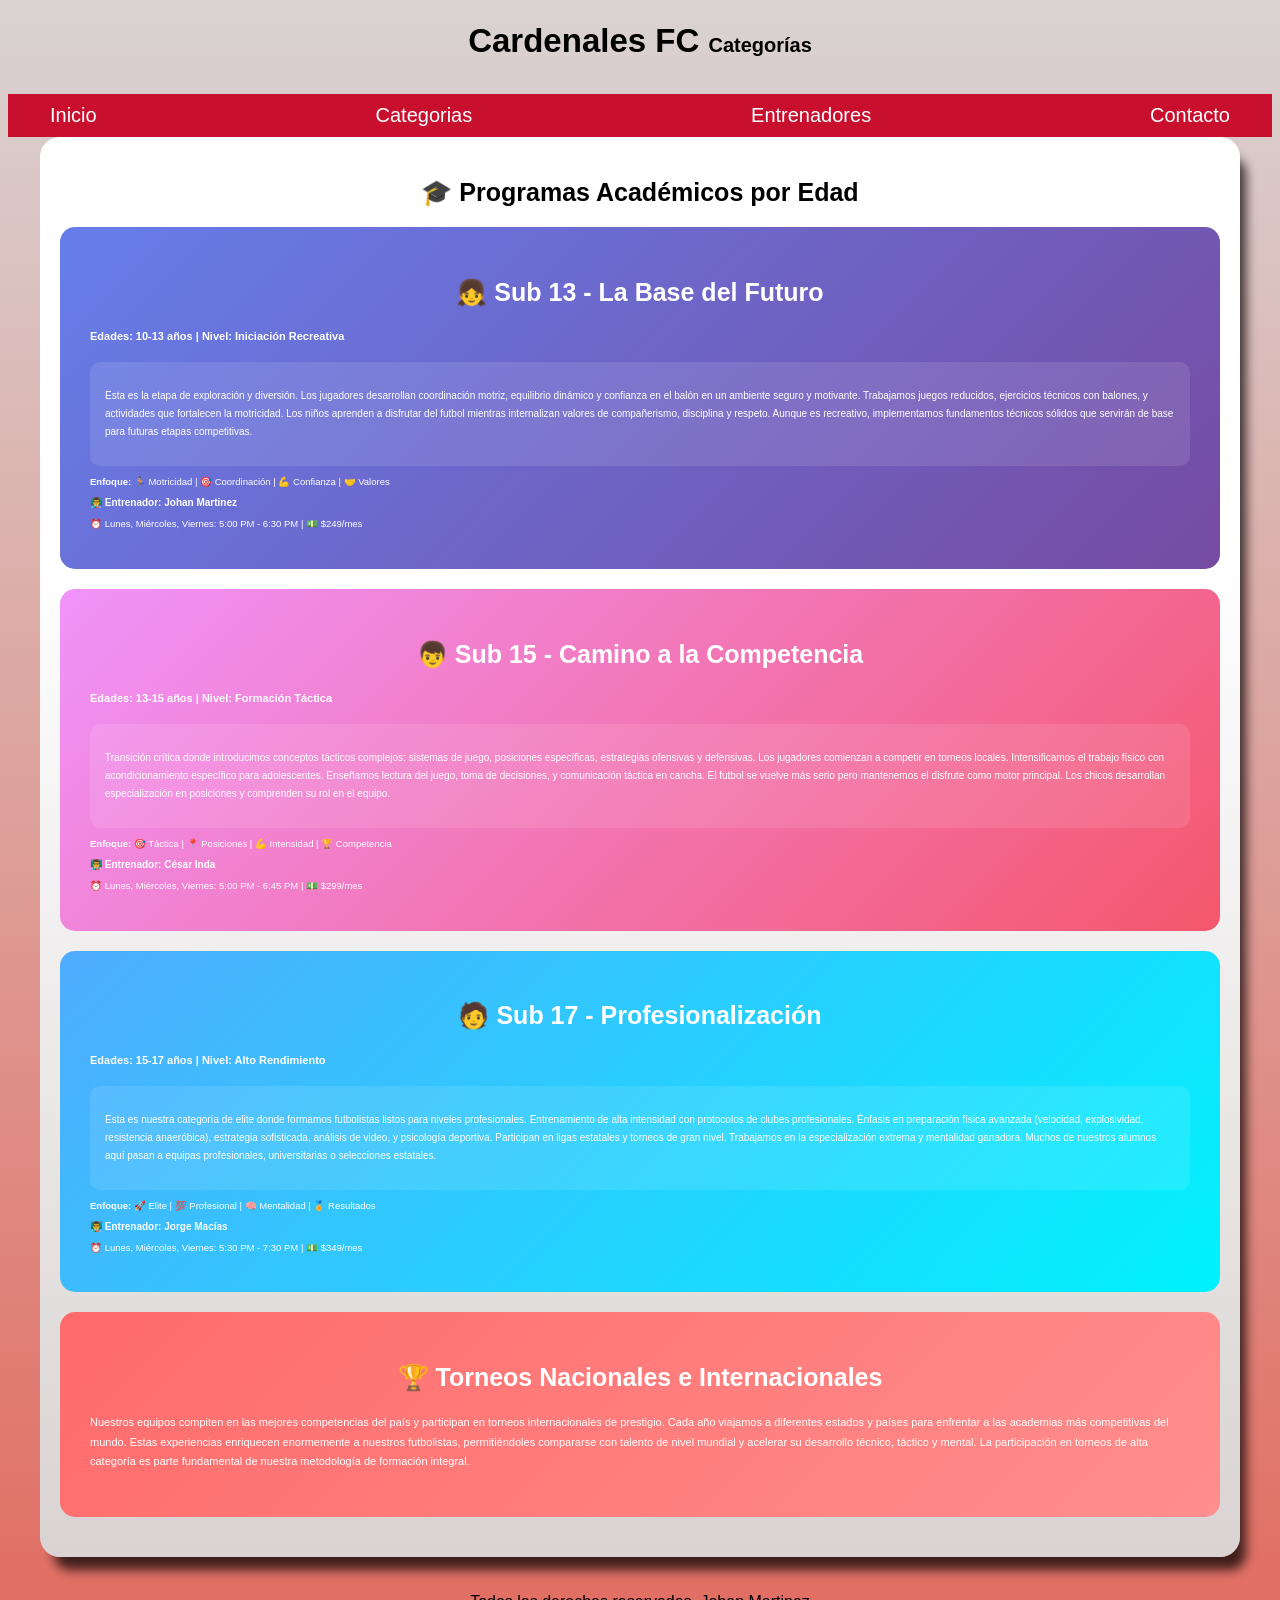
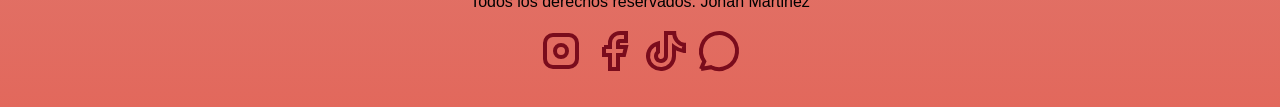
<file: categorias.html>
<!DOCTYPE html>
<html lang="es">
<head>
    <meta charset="UTF-8">
    <meta name="viewport" content="width=device-width, initial-scale=1.0">
    <title>Cardenales FC - Categorías</title>
    <link rel="stylesheet" href="style.css">
</head>
<body>

    <header>
        <h1 class="titulo">Cardenales FC <span>Categorías</span></h1>
    </header>

    <div class="nav-bg">
        <nav class="navegacion-principal contenedor">
            <a href="index.html">Inicio</a>
            <a href="categorias.html">Categorias</a>
            <a href="entrenadores.html">Entrenadores</a>
            <a href="contacto.html">Contacto</a>
        </nav>
    </div>

    <main class="contenedor sombra">

        <h2 style="text-align: center; margin-bottom: 2rem; font-size: 2.5rem;">🎓 Programas Académicos por Edad</h2>

        <!-- SECCIÓN 1: SUB 13 - Desarrollo Motriz -->
        <section style="background: linear-gradient(135deg, #667EEA 0%, #764BA2 100%); color: white; padding: 3rem; border-radius: 1.5rem; margin-bottom: 2rem;">
            <h2 style="color: white; font-size: 2.5rem;">👧 Sub 13 - La Base del Futuro</h2>
            <p style="font-size: 1.1rem; line-height: 1.8; margin: 1.5rem 0;">
                <strong>Edades: 10-13 años | Nivel: Iniciación Recreativa</strong>
            </p>
            <div style="background-color: rgba(255,255,255,0.1); padding: 1.5rem; border-radius: 1rem; margin: 1rem 0;">
                <p style="font-size: 1rem; line-height: 1.8;">Esta es la etapa de exploración y diversión. Los jugadores desarrollan coordinación motriz, equilibrio dinámico y confianza en el balón en un ambiente seguro y motivante. Trabajamos juegos reducidos, ejercicios técnicos con balones, y actividades que fortalecen la motricidad. Los niños aprenden a disfrutar del futbol mientras internalizan valores de compañerismo, disciplina y respeto. Aunque es recreativo, implementamos fundamentos técnicos sólidos que servirán de base para futuras etapas competitivas.</p>
            </div>
            <p style="font-size: 0.95rem;"><strong>Enfoque:</strong> 🏃 Motricidad | 🎯 Coordinación | 💪 Confianza | 🤝 Valores</p>
            <p style="font-size: 1rem; margin-top: 1rem;"><strong>👨‍🏫 Entrenador: Johan Martinez</strong></p>
            <p style="font-size: 0.95rem;">⏰ Lunes, Miércoles, Viernes: 5:00 PM - 6:30 PM | 💵 $249/mes</p>
        </section>

        <!-- SECCIÓN 2: SUB 15 - Transición Competitiva -->
        <section style="background: linear-gradient(135deg, #F093FB 0%, #F5576C 100%); color: white; padding: 3rem; border-radius: 1.5rem; margin-bottom: 2rem;">
            <h2 style="color: white; font-size: 2.5rem;">👦 Sub 15 - Camino a la Competencia</h2>
            <p style="font-size: 1.1rem; line-height: 1.8; margin: 1.5rem 0;">
                <strong>Edades: 13-15 años | Nivel: Formación Táctica</strong>
            </p>
            <div style="background-color: rgba(255,255,255,0.1); padding: 1.5rem; border-radius: 1rem; margin: 1rem 0;">
                <p style="font-size: 1rem; line-height: 1.8;">Transición crítica donde introducimos conceptos tácticos complejos: sistemas de juego, posiciones específicas, estrategias ofensivas y defensivas. Los jugadores comienzan a competir en torneos locales. Intensificamos el trabajo físico con acondicionamiento específico para adolescentes. Enseñamos lectura del juego, toma de decisiones, y comunicación táctica en cancha. El futbol se vuelve más serio pero mantenemos el disfrute como motor principal. Los chicos desarrollan especialización en posiciones y comprenden su rol en el equipo.</p>
            </div>
            <p style="font-size: 0.95rem;"><strong>Enfoque:</strong> 🎯 Táctica | 📍 Posiciones | 💪 Intensidad | 🏆 Competencia</p>
            <p style="font-size: 1rem; margin-top: 1rem;"><strong>👨‍🏫 Entrenador: César Inda</strong></p>
            <p style="font-size: 0.95rem;">⏰ Lunes, Miércoles, Viernes: 5:00 PM - 6:45 PM | 💵 $299/mes</p>
        </section>

        <!-- SECCIÓN 3: SUB 17 - Profesionalización -->
        <section style="background: linear-gradient(135deg, #4FACFE 0%, #00F2FE 100%); color: white; padding: 3rem; border-radius: 1.5rem; margin-bottom: 2rem;">
            <h2 style="color: white; font-size: 2.5rem;">🧑 Sub 17 - Profesionalización</h2>
            <p style="font-size: 1.1rem; line-height: 1.8; margin: 1.5rem 0;">
                <strong>Edades: 15-17 años | Nivel: Alto Rendimiento</strong>
            </p>
            <div style="background-color: rgba(255,255,255,0.1); padding: 1.5rem; border-radius: 1rem; margin: 1rem 0;">
                <p style="font-size: 1rem; line-height: 1.8;">Esta es nuestra categoría de elite donde formamos futbolistas listos para niveles profesionales. Entrenamiento de alta intensidad con protocolos de clubes profesionales. Énfasis en preparación física avanzada (velocidad, explosividad, resistencia anaeróbica), estrategia sofisticada, análisis de video, y psicología deportiva. Participan en ligas estatales y torneos de gran nivel. Trabajamos en la especialización extrema y mentalidad ganadora. Muchos de nuestros alumnos aquí pasan a equipas profesionales, universitarias o selecciones estatales.</p>
            </div>
            <p style="font-size: 0.95rem;"><strong>Enfoque:</strong> 🚀 Elite | 💯 Profesional | 🧠 Mentalidad | 🏅 Resultados</p>
            <p style="font-size: 1rem; margin-top: 1rem;"><strong>👨‍🏫 Entrenador: Jorge Macías</strong></p>
            <p style="font-size: 0.95rem;">⏰ Lunes, Miércoles, Viernes: 5:30 PM - 7:30 PM | 💵 $349/mes</p>
        </section>

        <!-- SECCIÓN 4: TORNEOS NACIONALES E INTERNACIONALES -->
        <section style="background: linear-gradient(135deg, #FF6B6B 0%, #FF8E8E 100%); color: white; padding: 3rem; border-radius: 1.5rem; margin-bottom: 2rem;">
            <h2 style="color: white; font-size: 2.5rem;">🏆 Torneos Nacionales e Internacionales</h2>
            <p style="font-size: 1.1rem; line-height: 1.8; margin: 1.5rem 0;">Nuestros equipos compiten en las mejores competencias del país y participan en torneos internacionales de prestigio. Cada año viajamos a diferentes estados y países para enfrentar a las academias más competitivas del mundo. Estas experiencias enriquecen enormemente a nuestros futbolistas, permitiéndoles compararse con talento de nivel mundial y acelerar su desarrollo técnico, táctico y mental. La participación en torneos de alta categoría es parte fundamental de nuestra metodología de formación integral.</p>
        </section>

    </main>

    <footer>
        <p>Todos los derechos reservados. Johan Martinez</p>
        <a href="https://www.instagram.com/fccardenales1" target="_blank" aria-label="Instagram"><svg xmlns="http://www.w3.org/2000/svg" width="48" height="48" viewBox="0 0 24 24" fill="none" stroke="#7a0c1c" stroke-width="2"><rect x="4" y="4" width="16" height="16" rx="4"/><circle cx="12" cy="12" r="3"/><line x1="16.5" y1="7.5" x2="16.5" y2="7.501"/></svg></a>
        <a href="https://www.facebook.com/share/1V9bbWjzzs/" target="_blank" aria-label="Facebook"><svg xmlns="http://www.w3.org/2000/svg" width="48" height="48" viewBox="0 0 24 24" fill="none" stroke="#7a0c1c" stroke-width="2"><path d="M7 10v4h3v7h4v-7h3l1 -4h-4v-2a1 1 0 0 1 1 -1h3v-4h-3a5 5 0 0 0 -5 5v2h-3"/></svg></a>
        <a href="https://www.tiktok.com/@mtzzz_j" target="_blank" aria-label="TikTok"><svg xmlns="http://www.w3.org/2000/svg" width="48" height="48" viewBox="0 0 24 24" fill="none" stroke="#7a0c1c" stroke-width="2"><path d="M21 7.917v4.034a9.948 9.948 0 0 1 -5 -1.951v4.5a6.5 6.5 0 1 1 -8 -6.326v4.326a2.5 2.5 0 1 0 4 2v-11.5h4.083a6.005 6.005 0 0 0 4.917 5.917z"/></svg></a>
        <a href="https://wa.me/524492642793" target="_blank" aria-label="WhatsApp"><svg xmlns="http://www.w3.org/2000/svg" width="48" height="48" viewBox="0 0 24 24" fill="none" stroke="#7a0c1c" stroke-width="2"><path d="M3 21l1.65 -3.8a9 9 0 1 1 3.4 2.9l-5.05 .9"/></svg></a>
    </footer>

</body>
</html>
</file>
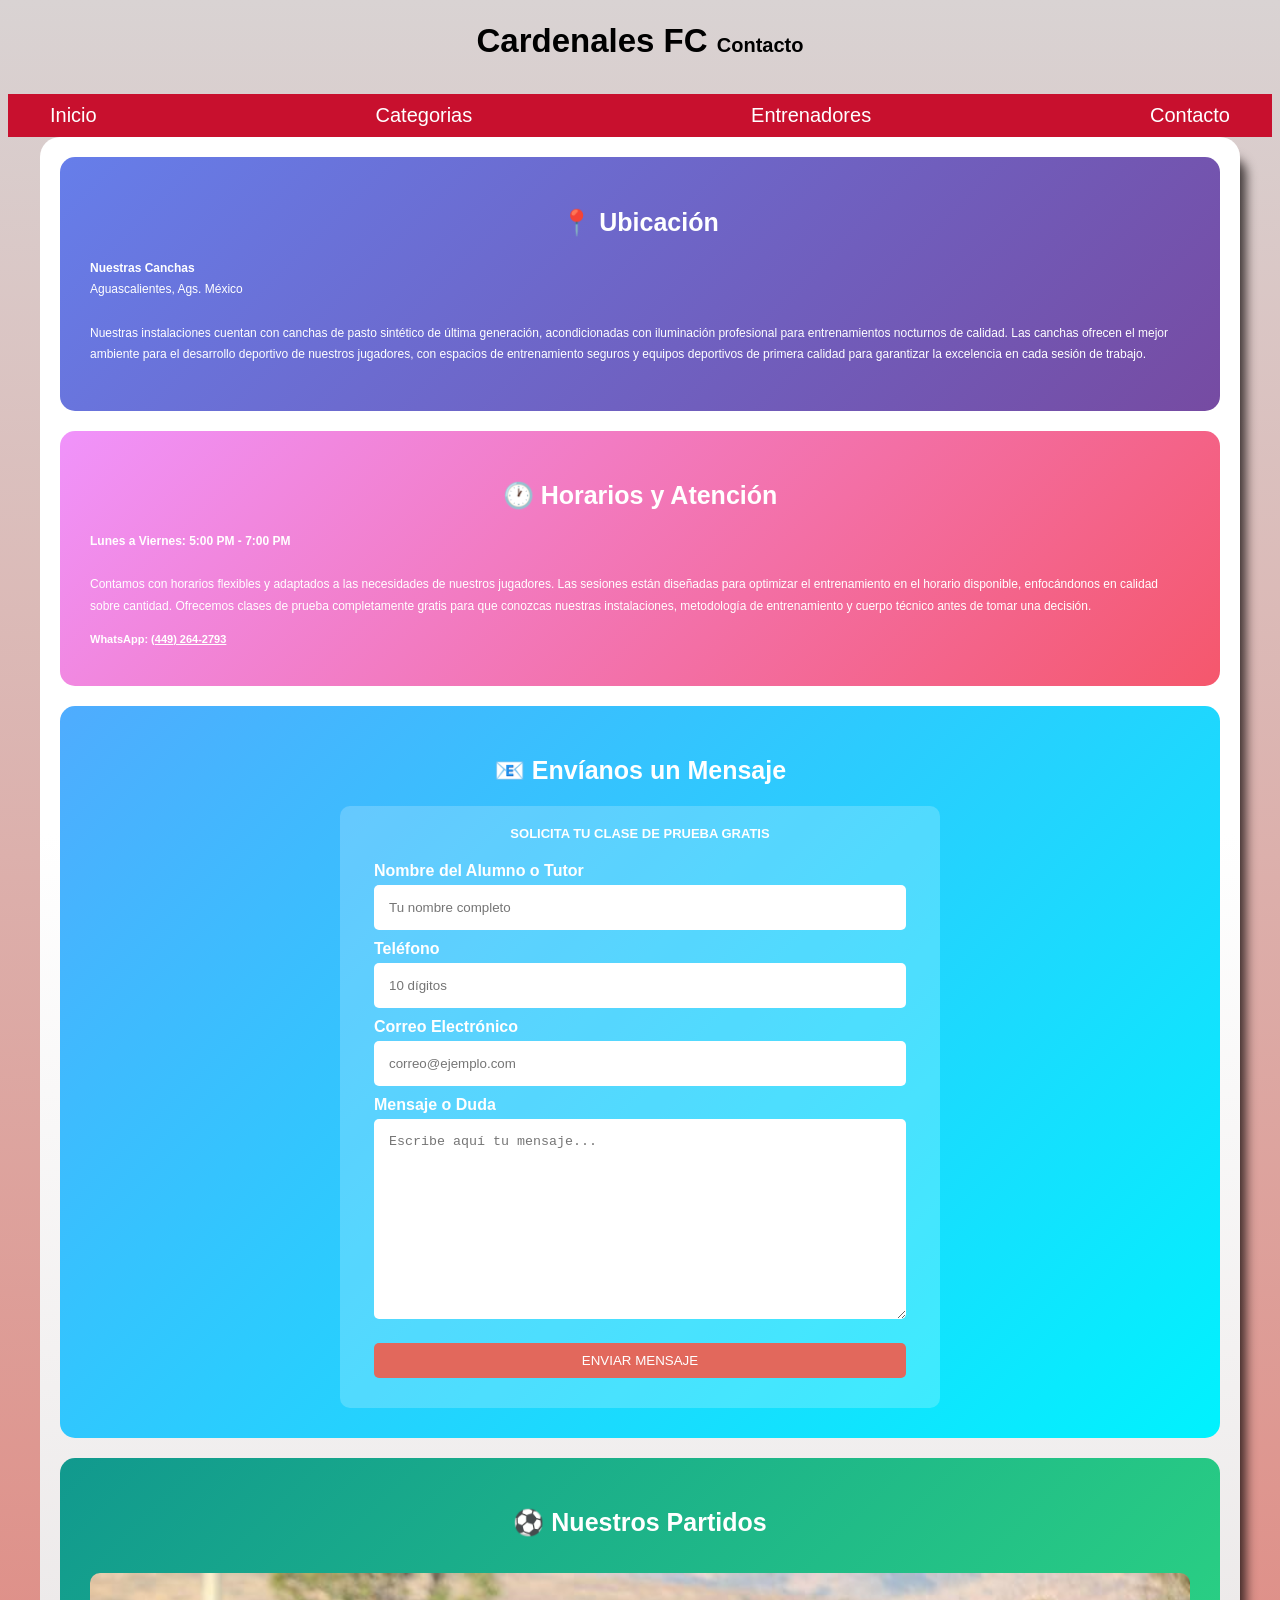
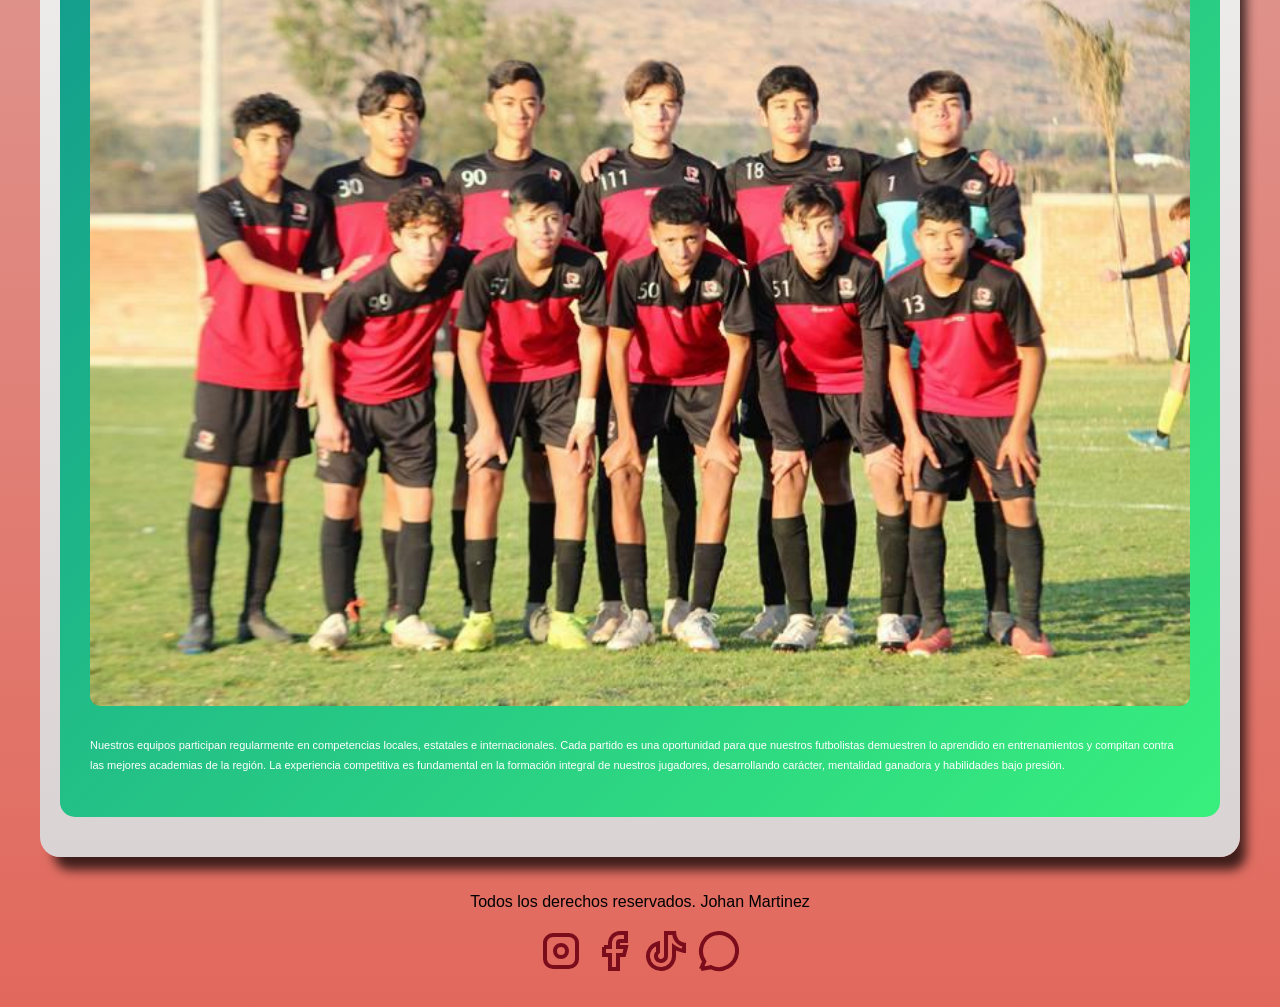
<file: contacto.html>
<!DOCTYPE html>
<html lang="es">
<head>
    <meta charset="UTF-8">
    <meta name="viewport" content="width=device-width, initial-scale=1.0">
    <title>Cardenales FC - Contacto</title>
    <link rel="stylesheet" href="style.css">
</head>
<body>

    <header>
        <h1 class="titulo">Cardenales FC <span>Contacto</span></h1>
    </header>

    <div class="nav-bg">
        <nav class="navegacion-principal contenedor">
            <a href="index.html">Inicio</a>
            <a href="categorias.html">Categorias</a>
            <a href="entrenadores.html">Entrenadores</a>
            <a href="contacto.html">Contacto</a>
        </nav>
    </div>

    <main class="contenedor sombra">

        <!-- SECCIÓN 1: UBICACIÓN -->
        <section style="background: linear-gradient(135deg, #667EEA 0%, #764BA2 100%); color: white; padding: 3rem; border-radius: 1.5rem; margin-bottom: 2rem;">
            <h2 style="color: white; font-size: 2.5rem;">📍 Ubicación</h2>
            <p style="font-size: 1.2rem; line-height: 1.8; margin: 1.5rem 0;">
                <strong>Nuestras Canchas</strong><br>
                Aguascalientes, Ags. México<br><br>
                Nuestras instalaciones cuentan con canchas de pasto sintético de última generación, acondicionadas con iluminación profesional para entrenamientos nocturnos de calidad. Las canchas ofrecen el mejor ambiente para el desarrollo deportivo de nuestros jugadores, con espacios de entrenamiento seguros y equipos deportivos de primera calidad para garantizar la excelencia en cada sesión de trabajo.
            </p>
        </section>

        <!-- SECCIÓN 2: HORARIOS -->
        <section style="background: linear-gradient(135deg, #F093FB 0%, #F5576C 100%); color: white; padding: 3rem; border-radius: 1.5rem; margin-bottom: 2rem;">
            <h2 style="color: white; font-size: 2.5rem;">🕐 Horarios y Atención</h2>
            <p style="font-size: 1.2rem; line-height: 1.8; margin: 1.5rem 0;">
                <strong>Lunes a Viernes: 5:00 PM - 7:00 PM</strong><br><br>
                Contamos con horarios flexibles y adaptados a las necesidades de nuestros jugadores. Las sesiones están diseñadas para optimizar el entrenamiento en el horario disponible, enfocándonos en calidad sobre cantidad. Ofrecemos clases de prueba completamente gratis para que conozcas nuestras instalaciones, metodología de entrenamiento y cuerpo técnico antes de tomar una decisión.
            </p>
            <p style="font-size: 1.1rem;"><strong>WhatsApp: <a href="https://wa.me/524492642793" style="color: white; text-decoration: underline;">(449) 264-2793</a></strong></p>
        </section>

        <!-- SECCIÓN 3: FORMULARIO -->
        <section style="background: linear-gradient(135deg, #4FACFE 0%, #00F2FE 100%); color: white; padding: 3rem; border-radius: 1.5rem; margin-bottom: 2rem;">
            <h2 style="color: white; font-size: 2.5rem;">📧 Envíanos un Mensaje</h2>
            <form class="formulario" style="background: rgba(255,255,255,0.2); border-radius: 1rem; padding: 2rem;">
                <fieldset style="border: none;">
                    <legend style="color: white; font-size: 1.3rem; font-weight: bold; margin-bottom: 1.5rem;">Solicita tu clase de prueba gratis</legend>
                    <div class="contenedor campos">
                        <div class="campo">
                            <label style="color: white;">Nombre del Alumno o Tutor</label>
                            <input class="input-text" type="text" placeholder="Tu nombre completo" style="color: #333;">
                        </div>
                        <div class="campo">
                            <label style="color: white;">Teléfono</label>
                            <input class="input-text" type="tel" placeholder="10 dígitos" style="color: #333;">
                        </div>
                        <div class="campo">
                            <label style="color: white;">Correo Electrónico</label>
                            <input class="input-text" type="email" placeholder="correo@ejemplo.com" style="color: #333;">
                        </div>
                        <div class="campo">
                            <label style="color: white;">Mensaje o Duda</label>
                            <textarea class="input-text" placeholder="Escribe aquí tu mensaje..." style="color: #333;"></textarea>
                        </div>
                        <div class="enviar">
                            <input class="boton" type="submit" value="Enviar Mensaje">
                        </div>
                    </div>
                </fieldset>
            </form>
        </section>

        <!-- SECCIÓN 4: PARTIDO -->
        <section style="background: linear-gradient(135deg, #11998e 0%, #38ef7d 100%); color: white; padding: 3rem; border-radius: 1.5rem; margin-bottom: 2rem;">
            <h2 style="color: white; font-size: 2.5rem;">⚽ Nuestros Partidos</h2>
            <img src="imagen/partido.jpg" alt="Partidos Cardenales FC" style="width: 100%; border-radius: 1rem; margin: 1.5rem 0;">
            <p style="font-size: 1.1rem; line-height: 1.8;">Nuestros equipos participan regularmente en competencias locales, estatales e internacionales. Cada partido es una oportunidad para que nuestros futbolistas demuestren lo aprendido en entrenamientos y compitan contra las mejores academias de la región. La experiencia competitiva es fundamental en la formación integral de nuestros jugadores, desarrollando carácter, mentalidad ganadora y habilidades bajo presión.</p>
        </section>

    </main>

    <footer>
        <p>Todos los derechos reservados. Johan Martinez</p>
        <a href="https://www.instagram.com/fccardenales1" target="_blank" aria-label="Instagram"><svg xmlns="http://www.w3.org/2000/svg" width="48" height="48" viewBox="0 0 24 24" fill="none" stroke="#7a0c1c" stroke-width="2"><rect x="4" y="4" width="16" height="16" rx="4"/><circle cx="12" cy="12" r="3"/><line x1="16.5" y1="7.5" x2="16.5" y2="7.501"/></svg></a>
        <a href="https://www.facebook.com/share/1V9bbWjzzs/" target="_blank" aria-label="Facebook"><svg xmlns="http://www.w3.org/2000/svg" width="48" height="48" viewBox="0 0 24 24" fill="none" stroke="#7a0c1c" stroke-width="2"><path d="M7 10v4h3v7h4v-7h3l1 -4h-4v-2a1 1 0 0 1 1 -1h3v-4h-3a5 5 0 0 0 -5 5v2h-3"/></svg></a>
        <a href="https://www.tiktok.com/@mtzzz_j" target="_blank" aria-label="TikTok"><svg xmlns="http://www.w3.org/2000/svg" width="48" height="48" viewBox="0 0 24 24" fill="none" stroke="#7a0c1c" stroke-width="2"><path d="M21 7.917v4.034a9.948 9.948 0 0 1 -5 -1.951v4.5a6.5 6.5 0 1 1 -8 -6.326v4.326a2.5 2.5 0 1 0 4 2v-11.5h4.083a6.005 6.005 0 0 0 4.917 5.917z"/></svg></a>
        <a href="https://wa.me/524492642793" target="_blank" aria-label="WhatsApp"><svg xmlns="http://www.w3.org/2000/svg" width="48" height="48" viewBox="0 0 24 24" fill="none" stroke="#7a0c1c" stroke-width="2"><path d="M3 21l1.65 -3.8a9 9 0 1 1 3.4 2.9l-5.05 .9"/></svg></a>
    </footer>

</body>
</html>
</file>
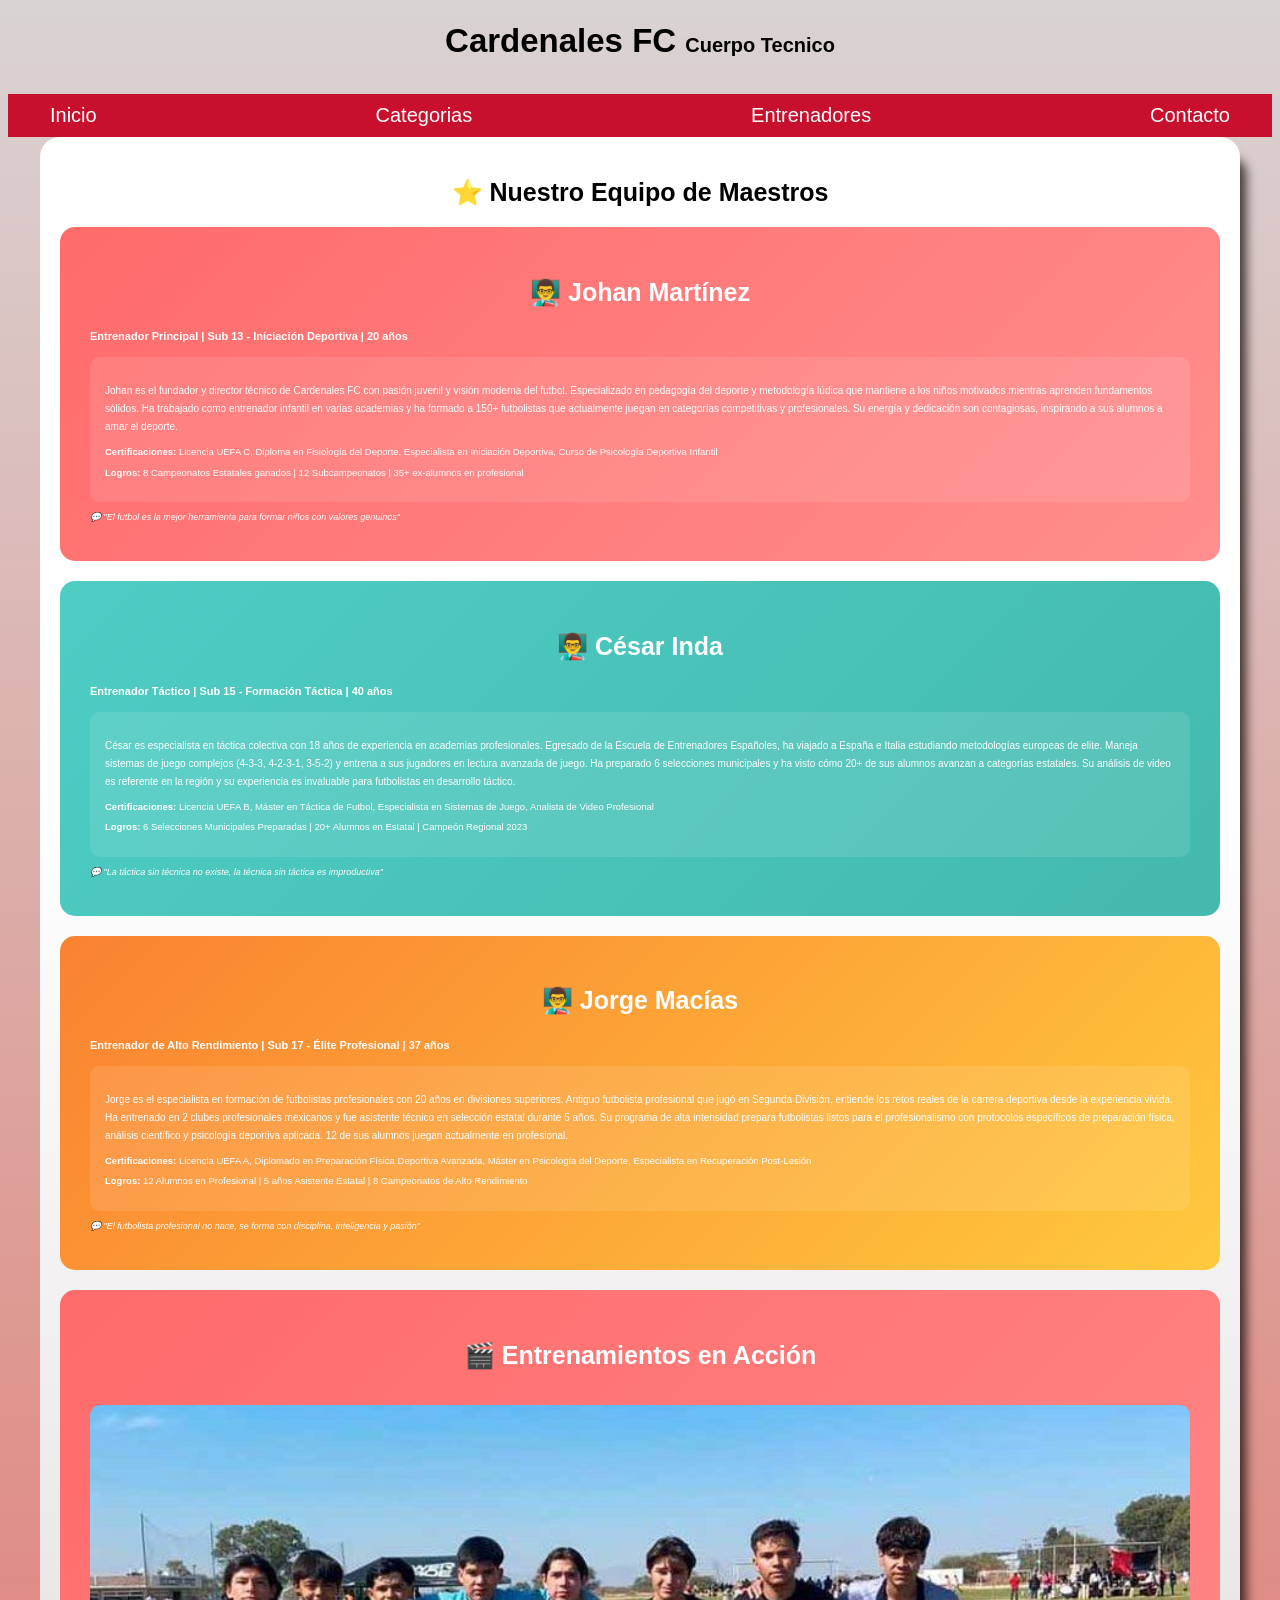
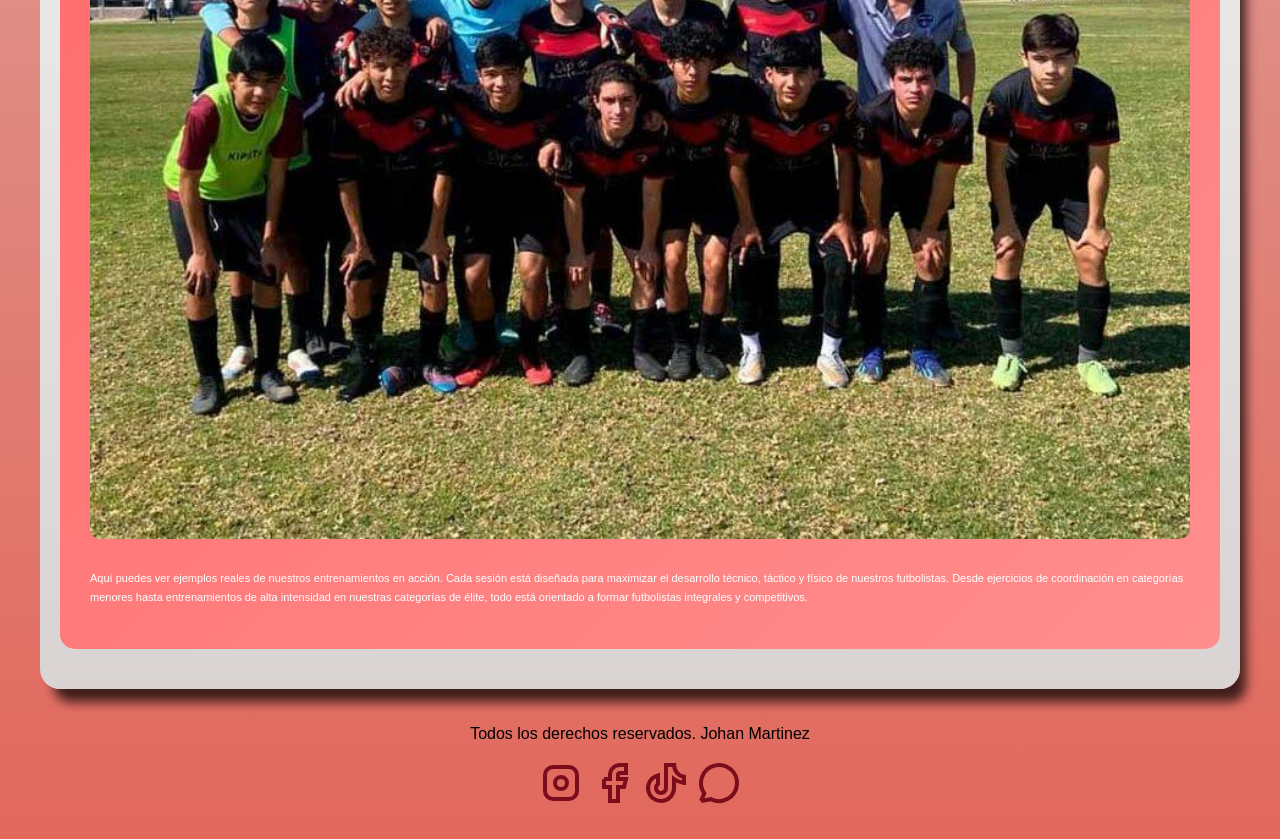
<file: entrenadores.html>
<!DOCTYPE html>
<html lang="es">
<head>
    <meta charset="UTF-8">
    <meta name="viewport" content="width=device-width, initial-scale=1.0">
    <title>Cardenales FC - Entrenadores</title>
    <link rel="stylesheet" href="style.css">
</head>
<body>

    <header>
        <h1 class="titulo">Cardenales FC <span>Cuerpo Tecnico</span></h1>
    </header>

    <div class="nav-bg">
        <nav class="navegacion-principal contenedor">
            <a href="index.html">Inicio</a>
            <a href="categorias.html">Categorias</a>
            <a href="entrenadores.html">Entrenadores</a>
            <a href="contacto.html">Contacto</a>
        </nav>
    </div>

    <main class="contenedor sombra">

        <h2 style="text-align: center; margin-bottom: 2rem; font-size: 2.5rem;">⭐ Nuestro Equipo de Maestros</h2>

        <!-- SECCIÓN 1: JOHAN -->
        <section style="background: linear-gradient(135deg, #FF6B6B 0%, #FF8E8E 100%); color: white; padding: 3rem; border-radius: 1.5rem; margin-bottom: 2rem;">
            <h2 style="color: white; font-size: 2.5rem;">👨‍🏫 Johan Martínez</h2>
            <p style="font-size: 1.1rem; line-height: 1.8; margin: 1rem 0;">
                <strong>Entrenador Principal | Sub 13 - Iniciación Deportiva | 20 años</strong>
            </p>
            <div style="background-color: rgba(255,255,255,0.1); padding: 1.5rem; border-radius: 1rem; margin: 1rem 0;">
                <p style="font-size: 1rem; line-height: 1.8;">Johan es el fundador y director técnico de Cardenales FC con pasión juvenil y visión moderna del futbol. Especializado en pedagogía del deporte y metodología lúdica que mantiene a los niños motivados mientras aprenden fundamentos sólidos. Ha trabajado como entrenador infantil en varias academias y ha formado a 150+ futbolistas que actualmente juegan en categorías competitivas y profesionales. Su energía y dedicación son contagiosas, inspirando a sus alumnos a amar el deporte.</p>
                <p style="font-size: 0.95rem; margin-top: 1rem;"><strong>Certificaciones:</strong> Licencia UEFA C, Diploma en Fisiología del Deporte, Especialista en Iniciación Deportiva, Curso de Psicología Deportiva Infantil</p>
                <p style="font-size: 0.95rem;"><strong>Logros:</strong> 8 Campeonatos Estatales ganados | 12 Subcampeonatos | 35+ ex-alumnos en profesional</p>
            </div>
            <p style="font-size: 0.9rem; font-style: italic;">💬 "El futbol es la mejor herramienta para formar niños con valores genuinos"</p>
        </section>

        <!-- SECCIÓN 2: CÉSAR -->
        <section style="background: linear-gradient(135deg, #4ECDC4 0%, #44B9AE 100%); color: white; padding: 3rem; border-radius: 1.5rem; margin-bottom: 2rem;">
            <h2 style="color: white; font-size: 2.5rem;">👨‍🏫 César Inda</h2>
            <p style="font-size: 1.1rem; line-height: 1.8; margin: 1rem 0;">
                <strong>Entrenador Táctico | Sub 15 - Formación Táctica | 40 años</strong>
            </p>
            <div style="background-color: rgba(255,255,255,0.1); padding: 1.5rem; border-radius: 1rem; margin: 1rem 0;">
                <p style="font-size: 1rem; line-height: 1.8;">César es especialista en táctica colectiva con 18 años de experiencia en academias profesionales. Egresado de la Escuela de Entrenadores Españoles, ha viajado a España e Italia estudiando metodologías europeas de elite. Maneja sistemas de juego complejos (4-3-3, 4-2-3-1, 3-5-2) y entrena a sus jugadores en lectura avanzada de juego. Ha preparado 6 selecciones municipales y ha visto cómo 20+ de sus alumnos avanzan a categorías estatales. Su análisis de video es referente en la región y su experiencia es invaluable para futbolistas en desarrollo táctico.</p>
                <p style="font-size: 0.95rem; margin-top: 1rem;"><strong>Certificaciones:</strong> Licencia UEFA B, Máster en Táctica de Futbol, Especialista en Sistemas de Juego, Analista de Video Profesional</p>
                <p style="font-size: 0.95rem;"><strong>Logros:</strong> 6 Selecciones Municipales Preparadas | 20+ Alumnos en Estatal | Campeón Regional 2023</p>
            </div>
            <p style="font-size: 0.9rem; font-style: italic;">💬 "La táctica sin técnica no existe, la técnica sin táctica es improductiva"</p>
        </section>

        <!-- SECCIÓN 3: JORGE -->
        <section style="background: linear-gradient(135deg, #FA8231 0%, #FFC93D 100%); color: white; padding: 3rem; border-radius: 1.5rem; margin-bottom: 2rem;">
            <h2 style="color: white; font-size: 2.5rem;">👨‍🏫 Jorge Macías</h2>
            <p style="font-size: 1.1rem; line-height: 1.8; margin: 1rem 0;">
                <strong>Entrenador de Alto Rendimiento | Sub 17 - Élite Profesional | 37 años</strong>
            </p>
            <div style="background-color: rgba(255,255,255,0.1); padding: 1.5rem; border-radius: 1rem; margin: 1rem 0;">
                <p style="font-size: 1rem; line-height: 1.8;">Jorge es el especialista en formación de futbolistas profesionales con 20 años en divisiones superiores. Antiguo futbolista profesional que jugó en Segunda División, entiende los retos reales de la carrera deportiva desde la experiencia vivida. Ha entrenado en 2 clubes profesionales mexicanos y fue asistente técnico en selección estatal durante 5 años. Su programa de alta intensidad prepara futbolistas listos para el profesionalismo con protocolos específicos de preparación física, análisis científico y psicología deportiva aplicada. 12 de sus alumnos juegan actualmente en profesional.</p>
                <p style="font-size: 0.95rem; margin-top: 1rem;"><strong>Certificaciones:</strong> Licencia UEFA A, Diplomado en Preparación Física Deportiva Avanzada, Máster en Psicología del Deporte, Especialista en Recuperación Post-Lesión</p>
                <p style="font-size: 0.95rem;"><strong>Logros:</strong> 12 Alumnos en Profesional | 5 años Asistente Estatal | 8 Campeonatos de Alto Rendimiento</p>
            </div>
            <p style="font-size: 0.9rem; font-style: italic;">💬 "El futbolista profesional no nace, se forma con disciplina, inteligencia y pasión"</p>
        </section>

        <!-- SECCIÓN EJEMPLOS: Entrenamientos en Acción -->
        <section style="background: linear-gradient(135deg, #FF6B6B 0%, #FF8E8E 100%); color: white; padding: 3rem; border-radius: 1.5rem; margin-bottom: 2rem;">
            <h2 style="color: white; font-size: 2.5rem;">🎬 Entrenamientos en Acción</h2>
            <img src="imagen/entrenamiento.jpg" alt="Entrenamientos Cardenales" style="width: 100%; border-radius: 1rem; margin: 1.5rem 0;">
            <p style="font-size: 1.1rem; line-height: 1.8;">Aquí puedes ver ejemplos reales de nuestros entrenamientos en acción. Cada sesión está diseñada para maximizar el desarrollo técnico, táctico y físico de nuestros futbolistas. Desde ejercicios de coordinación en categorías menores hasta entrenamientos de alta intensidad en nuestras categorías de élite, todo está orientado a formar futbolistas integrales y competitivos.</p>
        </section>

    </main>

    <footer>
        <p>Todos los derechos reservados. Johan Martinez</p>
        <a href="https://www.instagram.com/fccardenales1" target="_blank" aria-label="Instagram"><svg xmlns="http://www.w3.org/2000/svg" width="48" height="48" viewBox="0 0 24 24" fill="none" stroke="#7a0c1c" stroke-width="2"><rect x="4" y="4" width="16" height="16" rx="4"/><circle cx="12" cy="12" r="3"/><line x1="16.5" y1="7.5" x2="16.5" y2="7.501"/></svg></a>
        <a href="https://www.facebook.com/share/1V9bbWjzzs/" target="_blank" aria-label="Facebook"><svg xmlns="http://www.w3.org/2000/svg" width="48" height="48" viewBox="0 0 24 24" fill="none" stroke="#7a0c1c" stroke-width="2"><path d="M7 10v4h3v7h4v-7h3l1 -4h-4v-2a1 1 0 0 1 1 -1h3v-4h-3a5 5 0 0 0 -5 5v2h-3"/></svg></a>
        <a href="https://www.tiktok.com/@mtzzz_j" target="_blank" aria-label="TikTok"><svg xmlns="http://www.w3.org/2000/svg" width="48" height="48" viewBox="0 0 24 24" fill="none" stroke="#7a0c1c" stroke-width="2"><path d="M21 7.917v4.034a9.948 9.948 0 0 1 -5 -1.951v4.5a6.5 6.5 0 1 1 -8 -6.326v4.326a2.5 2.5 0 1 0 4 2v-11.5h4.083a6.005 6.005 0 0 0 4.917 5.917z"/></svg></a>
        <a href="https://wa.me/524492642793" target="_blank" aria-label="WhatsApp"><svg xmlns="http://www.w3.org/2000/svg" width="48" height="48" viewBox="0 0 24 24" fill="none" stroke="#7a0c1c" stroke-width="2"><path d="M3 21l1.65 -3.8a9 9 0 1 1 3.4 2.9l-5.05 .9"/></svg></a>
    </footer>

</body>
</html>
</file>
<file: style.css>
:root {
    /* Paleta de colores de mi página */
    --blanco: #FFFFFF;
    --rojo: #c8102e;
    --rojoFuerte: #7a0c1c;
    --negro: #1a1010;
    --gris: #d9d3d3;
    --rojoClaro: #e2685c;
    --grisOscuro: #38373790;

    /* Fuente principal */
    --fuentePrincipal: "Work Sans", sans-serif;

    /* Tamaño de la fuente */
    --tamañoFuente: 3.3rem;
}

html {
    font-size: 62.5%;
    box-sizing: border-box;
}

*,
*:before,
*:after {
    box-sizing: inherit;
}

/* Los siguientes estilos se agregaran a todo el body de mi documento */
body {
    font-size: 16px;
    font-family: var(--fuentePrincipal);
    font-weight: 400;
    /* gradiente fondo */
    background-image: linear-gradient(to top, var(--rojoClaro) 0%, var(--gris) 100%);
}

h1,
h2,
h3 {
    text-align: center;
}

h2 {
    font-size: 2.8rem;
}

h3 {
    font-size: 1.8rem;
}

.sombra {
    -webkit-box-shadow: 10px 17px 11px -4px rgba(0, 0, 0, 0.75);
    -moz-box-shadow: 10px 17px 11px -4px rgba(0, 0, 0, 0.75);
    box-shadow: 10px 17px 11px -4px rgba(10, 4, 4, 0.75);
    border-radius: 2rem;
    background-image: linear-gradient(to top, var(--gris) 0%, var(--blanco) 70%);
    padding: 2rem;
}

.titulo {
    font-size: var(--tamañoFuente);
    height: 5rem;
}

.titulo span {
    font-size: 2rem;
}

.subtitulo {
    text-align: center;
    font-size: 3.8rem;
    color: var(--blanco);
    padding-bottom: 10rem;
    padding-top: 15rem;
}

.place {
    font-weight: 600;
    color: var(--negro);
}

.boton {
    background-color: var(--rojoClaro);
    padding: 1rem 3rem;
    text-decoration: none;
    margin-top: 1rem;
    text-transform: uppercase;
    border-radius: 0.5rem;
    width: 80%;
    text-align: center;
    border: none;
}

.contenedor {
    max-width: 120rem;
    margin: 0 auto 0 auto;
}

.nav-bg {
    background-color: var(--rojo);
    position: relative;
    z-index: 10;
}

.navegacion-principal {
    display: flex;
    flex-direction: column;
    align-items: center;
}

@media (min-width: 480px) {
    .navegacion-principal {
        flex-direction: row;
        justify-content: space-between;
    }

    .boton {
        width: auto;
    }
}

.boton:hover {
    cursor: pointer;
}

.navegacion-principal a {
    padding: 1rem;
    color: var(--blanco);
    text-decoration: none;
    font-size: 2rem;
    font-weight: 400;
}

.navegacion-principal a:hover {
    background-color: var(--rojoFuerte);
    color: var(--blanco);
}

.hero {
    background-color: var(--rojoFuerte);
    background-image: url(imagen/images.jpeg);
    background-repeat: no-repeat;
    background-size: cover;
    background-position: center;
    height: 50rem;
    position: relative;
    margin-bottom: 4rem;
    overflow: hidden;
}

.contenido-hero {
    position: absolute;
    background-color: rgb(0 0 0 / 40%);
    width: 100%;
    height: 100%;
    display: flex;
    flex-direction: column;
    align-items: center;
    justify-content: center;
    padding-bottom: 4rem;
}

.servicios {
    display: grid;
    grid-template-columns: 1fr 1fr 1fr;
    column-gap: 3rem;
}

.servicio {
    display: flex;
    flex-direction: column;
    align-items: center;
}

.servicio p {
    line-height: 2;
    text-align: center;
}

.servicio .icono {
    height: 15rem;
    width: 15rem;
    background-color: var(--gris);
    border-radius: 50%;
    display: flex;
    justify-content: center;
    align-items: center;
}

.formulario {
    background-color: var(--gris);
    width: min(60rem, 100%);
    margin: 0 auto;
    padding: 2rem;
    border-radius: 1rem;
}

.formulario fieldset {
    border: none;
}

.formulario legend {
    text-align: center;
    font-size: 1.8rem;
    text-transform: uppercase;
    font-weight: 700;
    margin-bottom: 2rem;
}

.campo {
    margin-bottom: 1rem;
}

.campo label {
    color: var(--grisOscuro);
    font-weight: bold;
    margin-bottom: 0.5rem;
    display: block;
}

.campo textarea {
    height: 20rem;
}

.input-text {
    width: 100%;
    border: none;
    padding: 1.5rem;
    border-radius: 0.5rem;
}

.enviar .boton {
    width: 100%;
    color: var(--blanco);
}

footer {
    padding: 2rem;
    text-align: center;
}

footer p {
    text-align: center;
}
</file>
